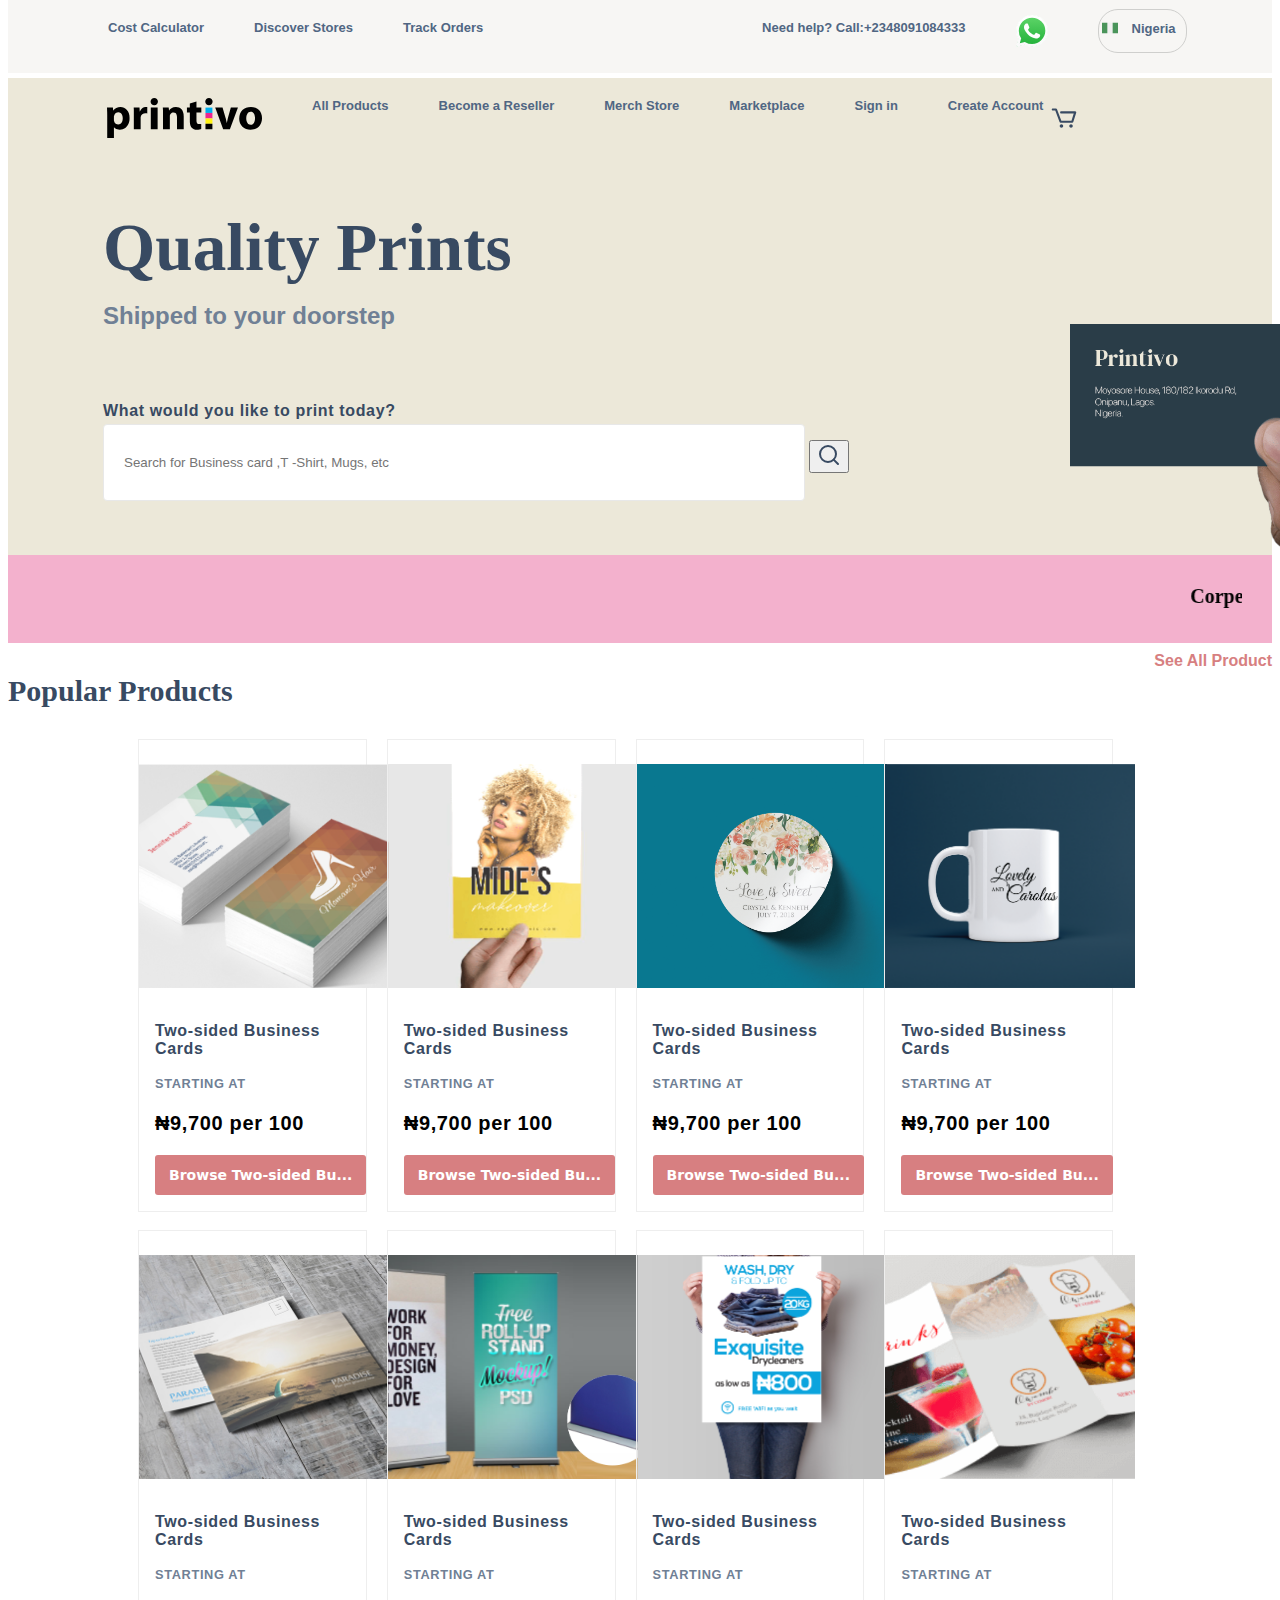
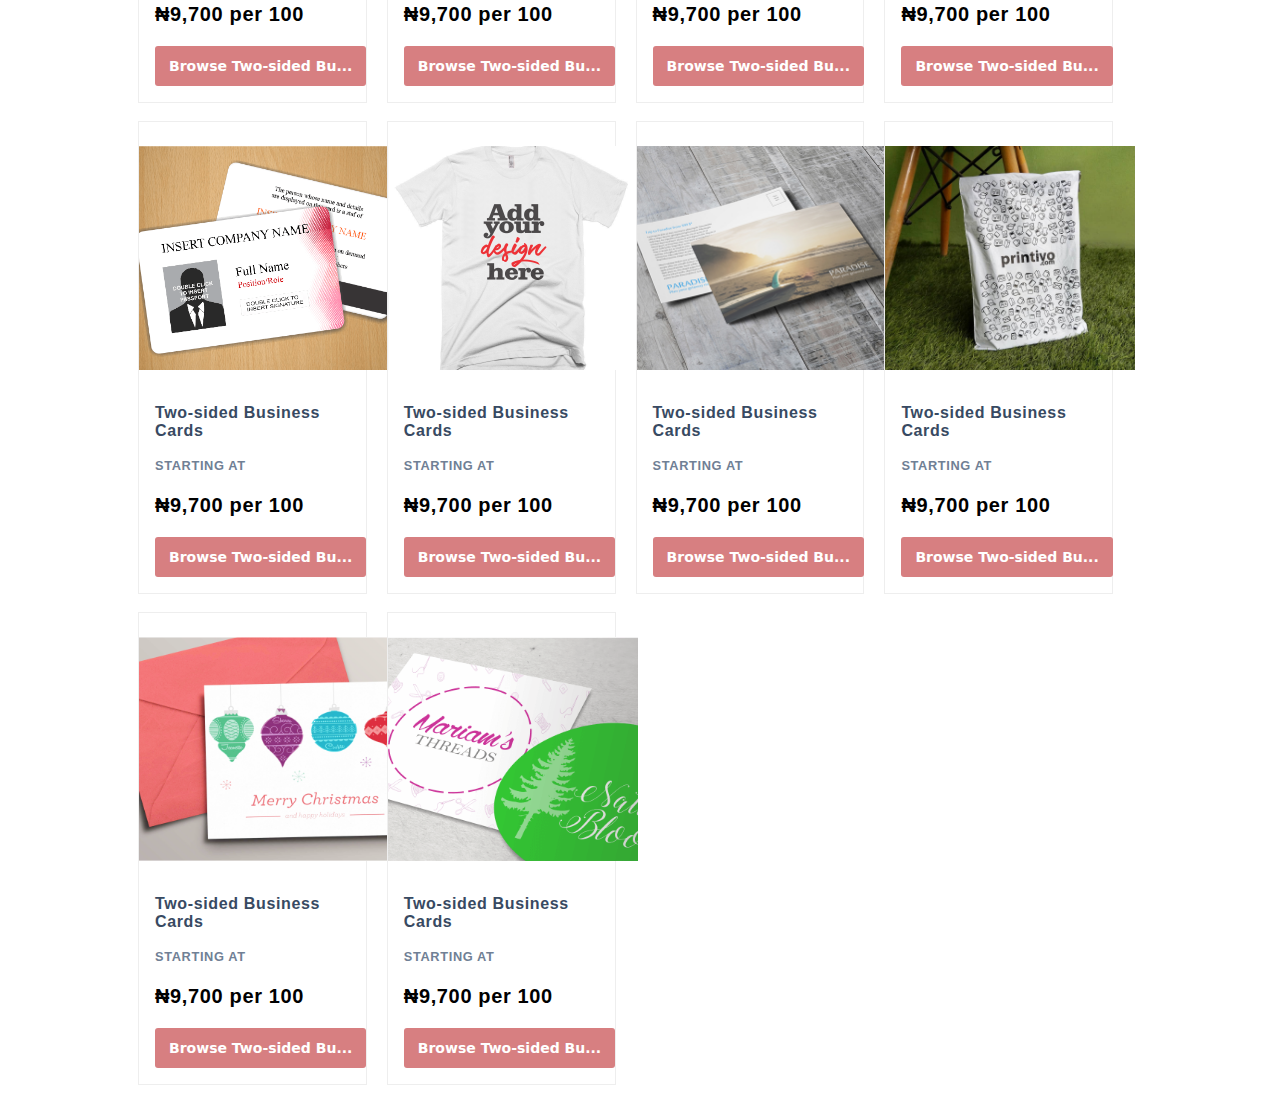
<file: index.html>
<!DOCTYPE html>
<html lang="en">
<head>
    <meta charset="UTF-8">
    <meta name="viewport" content="width=device-width, initial-scale=1.0">
    <title>Document</title>
    <link rel="stylesheet" href="Pritivo.css">
</head>
<body>
    <header class="f-header">
        <ul class="cost">
            <li>Cost Calculator</li>
            <li>Discover Stores</li>
            <li>Track Orders</li>
            <li class="help">Need help? Call:+2348091084333</li>
            <li class="whatsapp"><svg width='32' height='32' viewBox='0 0 32 32' fill='none' xmlns='http://www.w3.org/2000/svg'><path d='M8.838 26.921l.484.285a13.272 13.272 0 006.74 1.838h.005c7.3 0 13.24-5.912 13.242-13.178a13.068 13.068 0 00-3.875-9.324 13.187 13.187 0 00-9.362-3.865c-7.305 0-13.245 5.912-13.248 13.178a13.097 13.097 0 002.024 7.013l.315.498-1.338 4.863 5.013-1.308zM0 31.996l2.26-8.216a15.769 15.769 0 01-2.126-7.926C.137 7.112 7.284 0 16.067 0a15.869 15.869 0 0111.27 4.65A15.723 15.723 0 0132 15.867c-.004 8.741-7.152 15.855-15.933 15.855h-.006c-2.667-.001-5.287-.667-7.614-1.93L0 31.996z' fill='#fff'/><path d='M.683 15.862a15.223 15.223 0 002.054 7.652L.554 31.445l8.154-2.128a15.436 15.436 0 007.35 1.863h.007c8.477 0 15.377-6.867 15.38-15.306a15.176 15.176 0 00-4.5-10.828 15.32 15.32 0 00-10.88-4.49C7.586.557.686 7.423.682 15.863zM16.064 31.18z' fill='url(#paint0_linear)'/><path d='M.134 15.858a15.77 15.77 0 002.127 7.927L0 32l8.446-2.204a15.98 15.98 0 007.614 1.93h.007c8.78 0 15.929-7.114 15.933-15.855a15.722 15.722 0 00-4.663-11.217 15.87 15.87 0 00-11.27-4.65C7.284.004.137 7.116.134 15.858zm5.03 7.512l-.316-.498a13.098 13.098 0 01-2.024-7.013C2.826 8.593 8.767 2.682 16.072 2.682a13.188 13.188 0 019.362 3.864 13.068 13.068 0 013.875 9.323c-.003 7.267-5.943 13.179-13.242 13.179h-.006a13.274 13.274 0 01-6.74-1.837l-.484-.286-5.012 1.308 1.338-4.863zm10.903 8.356z' fill='url(#paint1_linear)'/><path fill-rule='evenodd' clip-rule='evenodd' d='M12.085 9.229c-.298-.66-.612-.673-.896-.685-.232-.01-.498-.01-.763-.01s-.697.1-1.061.497C9 9.427 7.97 10.386 7.97 12.335c0 1.95 1.427 3.834 1.626 4.099.199.264 2.754 4.393 6.8 5.982 3.363 1.32 4.047 1.057 4.777.99.73-.065 2.356-.957 2.687-1.883.332-.925.332-1.718.233-1.884-.1-.165-.365-.264-.764-.462-.398-.198-2.355-1.157-2.72-1.29-.365-.132-.63-.198-.896.2-.265.396-1.028 1.288-1.26 1.552-.232.265-.464.298-.863.1-.398-.199-1.68-.617-3.201-1.967-1.184-1.05-1.982-2.347-2.215-2.744-.232-.396-.025-.611.175-.809.179-.177.398-.462.597-.694.199-.231.265-.396.398-.66.133-.265.066-.497-.033-.695-.1-.198-.873-2.158-1.227-2.941' fill='#fff'/><defs><linearGradient id='paint0_linear' x1='16' y1='31.442' x2='16' y2='.554' gradientUnits='userSpaceOnUse'><stop stop-color='#20B038'/><stop offset='1' stop-color='#60D66A'/></linearGradient><linearGradient id='paint1_linear' x1='16' y1='32.001' x2='16' y2='.005' gradientUnits='userSpaceOnUse'><stop stop-color='#F9F9F9'/><stop offset='1' stop-color='#fff'/></linearGradient></defs></svg></li>
      <div>
        <li class="nig"><svg width='16' height='16' viewBox='0 0 16 16' fill='none' xmlns='http://www.w3.org/2000/svg'><path d='M16 2.667H0v10.666h16V2.666z' fill='#F0F0F0'/><path d='M5.333 2.667H0v10.666h5.333V2.666zM16 2.667h-5.333v10.666H16V2.666z' fill='#4A945A'/></svg>
        <p class="ni">Nigeria</p></li>
      </div>
        </ul>
    </header>
    <div  class="s-header">
       
        <ul class="sign">
            <li> <img src="images/printivo (1).svg" alt="" class="i"></li>
            <li>All Products</li>
            <li>Become a Reseller</li>
            <li>Merch Store</li>
            <li>Marketplace</li>
            <li>Sign in</li>
            <li>Create Account</li>
            <div>
             <li class="market"><img src="images/cart.svg" alt="">
             </li>
            </div>
        </ul>
        <br>
        <br>
        <br>
        <nav class="title">
            Quality Prints
        </nav>
        <nav class="door">
            Shipped to your doorstep
        </nav>
        <br>
        <p class="today">What would you like to print today?</p>
        <input type="text" placeholder="Search for Business card ,T -Shirt, Mugs, etc" class="mug">
        <button type="submit" class="ser"><img src="images/search button.svg"></button>
        <br>
        <br>
        <br>
        <br>
    </div>
    <div class="page">
        <img src="images/printivo (20).png" alt="" width="450">
    </div>
    <div class="mar">
        <marquee behavior="" direction="left">Corperate Gift<a href="Shop Now"></a></marquee>
    </div>
    <div class="poppro">
       <h3 class="pop">Popular Products</h3>
       <a class="pro" href="All product">See All Product</a>
    </div>

    
    <section class="f-sec">
    <form class="field">
    <div class="overall">
        <div class="box">
            <div class="shoe">
                <img class="shoes" src="images/printivo (21).png" alt="">
            </div>
            <div class="s-text">
                <br>
                <h3 class="car">Two-sided Business Cards</h3>
                <br>
                <p class="start">starting at</p>
                <br>
                <h3 class="nu">₦<!-- -->9,700<!-- --> <span>per <!-- -->100</span>
                </h3>
                <br>
                <a class="bro" href=""><span>Browse <!-- -->Two-sided Bu...</span></a>
         </div>
        </div>
    </div>
</form>
<form class="field">
    <div class="overall">
        <div class="box">
            <div class="shoe">
                <img class="shoes" src="images/printivo (22).png" alt="">
            </div>
            <div class="s-text">
                <br>
                <h3 class="car">Two-sided Business Cards</h3>
                <br>
                <p class="start">starting at</p>
                <br>
                <h3 class="nu">₦<!-- -->9,700<!-- --> <span>per <!-- -->100</span>
                </h3>
                <br>
                <a class="bro" href=""><span>Browse <!-- -->Two-sided Bu...</span></a>
         </div>
        </div>
    </div>
</form>
<form class="field">
    <div class="overall">
        <div class="box">
            <div class="shoe">
                <img class="shoes" src="images/pizza.png" alt="">
            </div>
            <div class="s-text">
                <br>
                <h3 class="car">Two-sided Business Cards</h3>
                <br>
                <p class="start">starting at</p>
                <br>
                <h3 class="nu">₦<!-- -->9,700<!-- --> <span>per <!-- -->100</span>
                </h3>
                <br>
                <a class="bro" href=""><span>Browse <!-- -->Two-sided Bu...</span></a>
         </div>
        </div>
    </div>
</form>
<form class="field">
    <div class="overall">
        <div class="box">
            <div class="shoe">
                <img class="shoes" src="images/cup.png" alt="">
            </div>
            <div class="s-text">
                <br>
                <h3 class="car">Two-sided Business Cards</h3>
                <br>
                <p class="start">starting at</p>
                <br>
                <h3 class="nu">₦<!-- -->9,700<!-- --> <span>per <!-- -->100</span>
                </h3>
                <br>
                <a class="bro" href=""><span>Browse <!-- -->Two-sided Bu...</span></a>
         </div>
        </div>
    </div>
</form>
</section>
<br>
<section class="s-sec">
    <form class="field">
        <div class="overall">
            <div class="box">
                <div class="shoe">
                    <img class="shoes" src="images/printivo (5).jpg" alt="">
                </div>
                <div class="s-text">
                    <br>
                    <h3 class="car">Two-sided Business Cards</h3>
                    <br>
                    <p class="start">starting at</p>
                    <br>
                    <h3 class="nu">₦<!-- -->9,700<!-- --> <span>per <!-- -->100</span>
                    </h3>
                    <br>
                    <a class="bro" href=""><span>Browse <!-- -->Two-sided Bu...</span></a>
             </div>
            </div>
        </div>
    </form>
    <form class="field">
        <div class="overall">
            <div class="box">
                <div class="shoe">
                    <img class="shoes" src="images/printivo (11).png" alt="">
                </div>
                <div class="s-text">
                    <br>
                    <h3 class="car">Two-sided Business Cards</h3>
                    <br>
                    <p class="start">starting at</p>
                    <br>
                    <h3 class="nu">₦<!-- -->9,700<!-- --> <span>per <!-- -->100</span>
                    </h3>
                    <br>
                    <a class="bro" href=""><span>Browse <!-- -->Two-sided Bu...</span></a>
             </div>
            </div>
        </div>
    </form>
    <form class="field">
        <div class="overall">
            <div class="box">
                <div class="shoe">
                    <img class="shoes" src="images/printivo (23).png" alt="">
                </div>
                <div class="s-text">
                    <br>
                    <h3 class="car">Two-sided Business Cards</h3>
                    <br>
                    <p class="start">starting at</p>
                    <br>
                    <h3 class="nu">₦<!-- -->9,700<!-- --> <span>per <!-- -->100</span>
                    </h3>
                    <br>
                    <a class="bro" href=""><span>Browse <!-- -->Two-sided Bu...</span></a>
             </div>
            </div>
        </div>
    </form>
    <form class="field">
        <div class="overall">
            <div class="box">
                <div class="shoe">
                    <img class="shoes" src="images/printivo (24).png" alt="">
                </div>
                <div class="s-text">
                    <br>
                    <h3 class="car">Two-sided Business Cards</h3>
                    <br>
                    <p class="start">starting at</p>
                    <br>
                    <h3 class="nu">₦<!-- -->9,700<!-- --> <span>per <!-- -->100</span>
                    </h3>
                    <br>
                    <a class="bro" href=""><span>Browse <!-- -->Two-sided Bu...</span></a>
             </div>
            </div>
        </div>
    </form>
</section>
<br>
<section class="t-sec">
    <form class="field">
        <div class="overall">
            <div class="box">
                <div class="shoe">
                    <img class="shoes" src="images/printivo (25).png" alt="">
                </div>
                <div class="s-text">
                    <br>
                    <h3 class="car">Two-sided Business Cards</h3>
                    <br>
                    <p class="start">starting at</p>
                    <br>
                    <h3 class="nu">₦<!-- -->9,700<!-- --> <span>per <!-- -->100</span>
                    </h3>
                    <br>
                    <a class="bro" href=""><span>Browse <!-- -->Two-sided Bu...</span></a>
             </div>
            </div>
        </div>
    </form>
    <form class="field">
        <div class="overall">
            <div class="box">
                <div class="shoe">
                    <img class="shoes" src="images/printivo (26).png" alt="">
                </div>
                <div class="s-text">
                    <br>
                    <h3 class="car">Two-sided Business Cards</h3>
                    <br>
                    <p class="start">starting at</p>
                    <br>
                    <h3 class="nu">₦<!-- -->9,700<!-- --> <span>per <!-- -->100</span>
                    </h3>
                    <br>
                    <a class="bro" href=""><span>Browse <!-- -->Two-sided Bu...</span></a>
             </div>
            </div>
        </div>
    </form>
    <form class="field">
        <div class="overall">
            <div class="box">
                <div class="shoe">
                    <img class="shoes" src="images/printivo (5).jpg" alt="">
                </div>
                <div class="s-text">
                    <br>
                    <h3 class="car">Two-sided Business Cards</h3>
                    <br>
                    <p class="start">starting at</p>
                    <br>
                    <h3 class="nu">₦<!-- -->9,700<!-- --> <span>per <!-- -->100</span>
                    </h3>
                    <br>
                    <a class="bro" href=""><span>Browse <!-- -->Two-sided Bu...</span></a>
             </div>
            </div>
        </div>
    </form>
    <form class="field">
        <div class="overall">
            <div class="box">
                <div class="shoe">
                    <img class="shoes" src="images/printivo (2).jpeg" alt="">
                </div>
                <div class="s-text">
                    <br>
                    <h3 class="car">Two-sided Business Cards</h3>
                    <br>
                    <p class="start">starting at</p>
                    <br>
                    <h3 class="nu">₦<!-- -->9,700<!-- --> <span>per <!-- -->100</span>
                    </h3>
                    <br>
                    <a class="bro" href=""><span>Browse <!-- -->Two-sided Bu...</span></a>
             </div>
            </div>
        </div>
    </form>
</section>
<br>
<section class="fth-sec">
    <form class="field">
        <div class="overall">
            <div class="box">
                <div class="shoe">
                    <img class="shoes" src="images/printivo (27).png" alt="">
                </div>
                <div class="s-text">
                    <br>
                    <h3 class="car">Two-sided Business Cards</h3>
                    <br>
                    <p class="start">starting at</p>
                    <br>
                    <h3 class="nu">₦<!-- -->9,700<!-- --> <span>per <!-- -->100</span>
                    </h3>
                    <br>
                    <a class="bro" href=""><span>Browse <!-- -->Two-sided Bu...</span></a>
             </div>
            </div>
        </div>
    </form>
    <form class="field">
        <div class="overall">
            <div class="box">
                <div class="shoe">
                    <img class="shoes" src="images/printivo (28).png" alt="">
                </div>
                <div class="s-text">
                    <br>
                    <h3 class="car">Two-sided Business Cards</h3>
                    <br>
                    <p class="start">starting at</p>
                    <br>
                    <h3 class="nu">₦<!-- -->9,700<!-- --> <span>per <!-- -->100</span>
                    </h3>
                    <br>
                    <a class="bro" href=""><span>Browse <!-- -->Two-sided Bu...</span></a>
             </div>
            </div>
        </div>
    </form>
</section>

<div>
    
</div>
    
   
    
</body>
</html>
</file>
<file: Pritivo.css>
.f-header{
    background-color: #F7F6F4;
}
body{
    overflow-x: hidden;
}
.cost{
    list-style: none;
    display: flex;
    gap: 50px;
    font-family: Arial, Helvetica, sans-serif;
    font-size: 13px;
    color: #506683;
    font-weight:bold; 
    padding: 20px;
    margin-top: -8px;
    margin-left: 80px;
    padding-bottom: 20px;
}
.help{
    margin-left: 20%;
}
.whatsapp{
    margin-top: -5px;
}
.nig{
    border:1px solid #cfcfcd ;
    padding: 3px;
    border-radius: 20px;
    margin-top: -11px;
    padding-top: 10px;
    padding-right: 10px;
    
}
.ni{
    margin-top: -18px;
    margin-left: 30px;
}
.s-header{
    background-color: #ECE8D9;
    padding-top: ;
    width: 100%;
}
.i{
    margin-left: -1px;
}
.sign{
    list-style: none;
    display: flex;
    gap: 50px;
    font-family: Arial, Helvetica, sans-serif;
    font-size: 13px;
    color: #506683;
    font-weight:bold; 
    padding: 20px;
    margin-top: -8px;
    margin-left: 80px;
    padding-bottom: 20px;
}
.market{
    margin-top: 4px;
    margin-left: -45px;
}
.all{
    margin-top: 12px;
    margin-left: -45px;
}

.title{
    font-size: 4.2rem;
    background-color: #ECE8D9;;
    color: #384a62;
    font-family: "dm serif display",serif;
    line-height: 2.5rem;
    margin-bottom: 2rem;
    font-weight: bold ;
    padding-left: 95px;
}
.door{
    color: #708095;
    font-family: SF Pro,sans-serif;
    font-weight: 600;
    font-size: 1.5rem;
    line-height: 2rem;
    margin-bottom: 2.25rem;
    padding-left: 95px;
}
.today{
    letter-spacing: .04em;
    font-weight: 700;
    font-family: SF Pro,sans-serif;
    --tw-text-opacity: 1;
    color: rgba(56,74,98,var(--tw-text-opacity));
    display: block;
    margin-bottom: 0.25rem;
    padding-left: 95px;
}
.mug{
    font-family: SF Pro,sans-serif;
    width: 700px;
    outline: none;
    padding: 30px 0;
    text-indent: 20px;
    border-radius: 4px;
    border: 1px solid #e8e8e8;
    margin-left: 95px;
}
.ser{
    
}

.page{
    width: 250px;
    display: block;
    left: 1070px;
    bottom: 225px;
    position: absolute;
}
.mar{
    background-color: rgb(243,177,205);
    padding: 30px;
    font-size: 20px;
    font-weight: bold;
}
.poppro{
    justify-content: space-between;
    display: flex;
}

.pop{
    color: #384a62;
    font-family: "dm serif display",serif;
    font-size: 1.875rem;
    line-height: 2.25rem;
}
.pro{
    color: #d77f81;
    line-height: 2.2;
    font-family: SF Pro,sans-serif;
    font-weight: 600;
    font-size: 1rem;
    text-decoration: none;
}
.overall{
    display: grid;
    grid-template-columns: repeat(auto-fill,minmax(250px,1fr));
    grid-gap: 30px;
    margin-top: 1.5rem;
}
.box{
    border-radius: 3px 3px 0 0;
    display: flex;
    flex-direction: column;
    font-family: SF Pro,sans-serif;
    font-weight: 600;
    cursor: pointer;
}
.shoe{
    overflow: hidden;
    min-height: 150px;
}
.shoes{
    height: 14rem;
    width: 100%;
    object-fit: cover;
    transition: transform .2s;
    max-width: 100%;
    display: block;
    vertical-align: middle;
    /* border-style: solid; */
}
.s-text{
    letter-spacing: .04em;
    font-weight: 700;
    letter-spacing: .04em;
    font-weight: 700;
    padding: 1rem;
}
.car{
    color: #384a62;
    margin-bottom: 1.25rem;
    font-size: inherit;
    font-weight: inherit;
    margin: 0px;
}
.start{
    color: #708095;
    font-size: .8rem;
    text-transform: uppercase;
    margin-bottom: 0.5rem;
    margin: 0px;
}
.nu{
    font-size: 1.25rem;
    line-height: 1.75rem;
    margin-bottom: 1.25rem;
    margin: 0px;
}
.bro{
    text-decoration: inherit;
    font-family: "SF Pro", ui-sans-serif, system-ui, -apple-system, BlinkMacSystemFont, "Segoe UI", Roboto, "Helvetica Neue", Arial, "Noto Sans", sans-serif, "Apple Color Emoji", "Segoe UI Emoji", "Segoe UI Symbol", "Noto Color Emoji";
    border-radius: 3px;
    font-size: 0.875rem;
    line-height: 1.25rem;
    font-weight: 600;
    letter-spacing: initial;
    display: inline-block;
    --tw-bg-opacity: 1;
    background-color: rgba(215,127,129,var(--tw-bg-opacity));
    --tw-text-opacity: 1;
    color: rgba(255,255,255,var(--tw-text-opacity));
    padding: 0.625rem 0.875rem;
}
.field{
    width: 20%;
    border: 1px solid #eeeeee;
    
}
.f-sec{
    display: flex;
    gap: 20px;
    margin-left: 130px;
}
.s-sec{
    display: flex;
    gap: 20px;
    margin-left: 130px;
}
.t-sec{
    display: flex;
    gap: 20px; 
    margin-left: 130px;
}
.fth-sec{
    display: flex;
    gap: 20px;
    margin-left: 130px;
}
</file>
